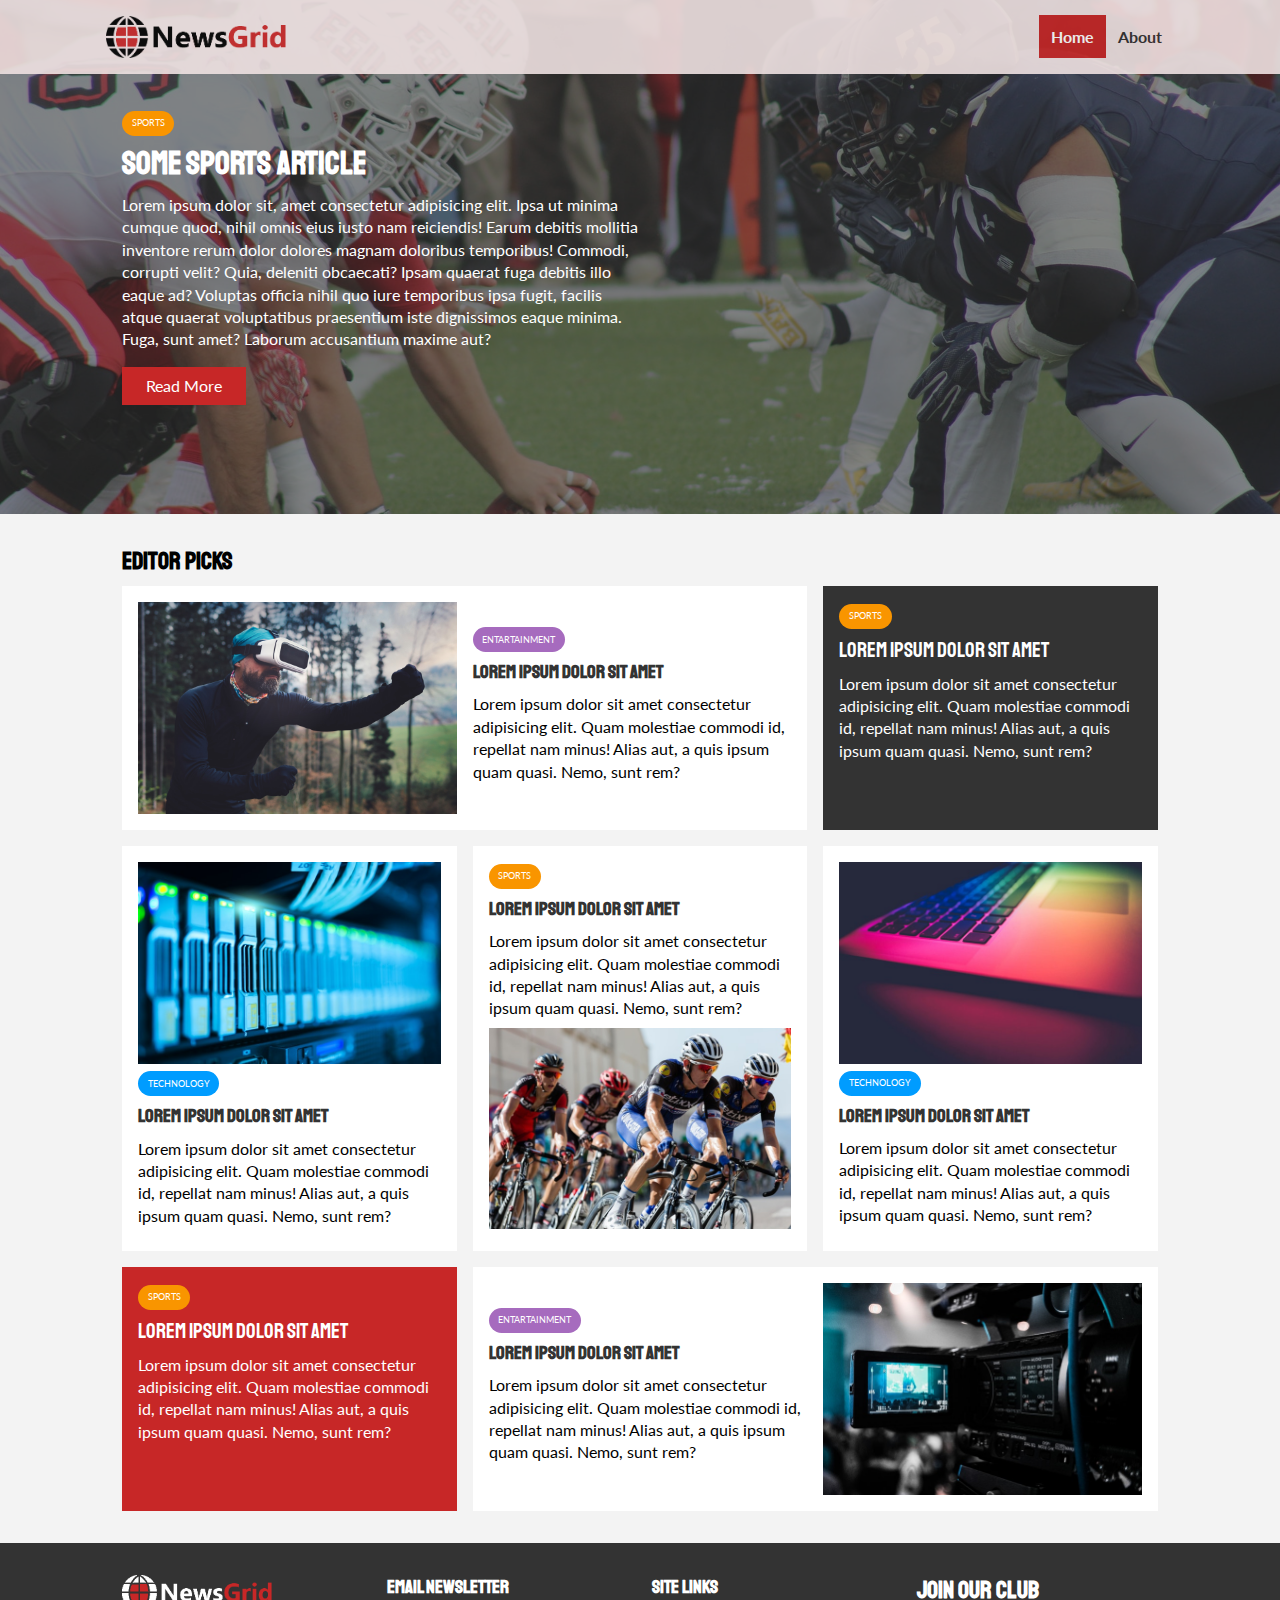
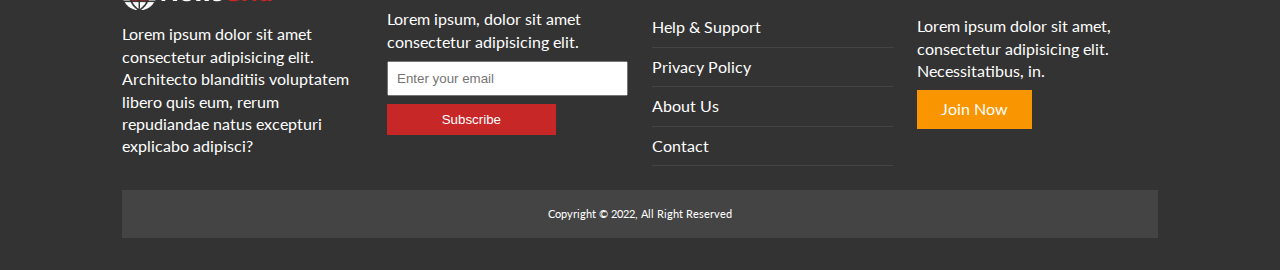
<file: index.html>
<!DOCTYPE html>
<html lang="en">
  <head>
    <meta charset="UTF-8" />
    <meta http-equiv="X-UA-Compatible" content="IE=edge" />
    <meta name="viewport" content="width=device-width, initial-scale=1.0" />
    <link rel="preconnect" href="https://fonts.googleapis.com" />
    <link rel="preconnect" href="https://fonts.gstatic.com" crossorigin />
    <link
      href="https://fonts.googleapis.com/css2?family=Lato&family=Staatliches&display=swap"
      rel="stylesheet"
    />
    <link
      rel="stylesheet"
      href="https://cdnjs.cloudflare.com/ajax/libs/font-awesome/6.1.1/css/all.min.css"
      integrity="sha512-KfkfwYDsLkIlwQp6LFnl8zNdLGxu9YAA1QvwINks4PhcElQSvqcyVLLD9aMhXd13uQjoXtEKNosOWaZqXgel0g=="
      crossorigin="anonymous"
      referrerpolicy="no-referrer"
    />
    <link rel="stylesheet" href="/css/style.css" />
    <link
      rel="stylesheet"
      media="screen and (max-width:768px)"
      href="/css/mobile.css"
    />
    <link rel="shortcut icon" type="image/x-icon" href="/favicon.ico" />
    <title>NewsGrid | Latest News</title>
  </head>
  <div>
    <navbar id="main-nav">
      <div class="container">
          <img src="/img/logo.png" alt="NewsGrid" class="logo" />
          <div class="social">
            <a href="https://facebook.com"
              ><i class="fab fa-facebook fa-2x fb"></i
            ></a>
            <a href="https://twitter.com"><i class="fab fa-twitter fa-2x tw"></i></a>
            <a href="https://instagram.com"
              ><i class="fab fa-instagram fa-2x ig"></i
            ></a>
            <a href="https://youtube.com"><i class="fab fa-youtube fa-2x yt"></i></a>
          </div>
        <ul>
          <li><a class="current" href="index.html">Home</a></li>
          <li><a href="about.html">About</a></li>
        </ul>
      </div>
    </navbar>

    <!-- SHOWCASE -->
    <header id="showcase">
      <div class="container">
        <div class="showcase-container">
          <div class="showcase-content">
            <div class="category category-sports">Sports</div>
            <h1>Some Sports Article</h1>
            <p>Lorem ipsum dolor sit, amet consectetur adipisicing elit. Ipsa ut minima cumque quod, nihil omnis eius iusto nam reiciendis! Earum debitis mollitia inventore rerum dolor dolores magnam doloribus temporibus! Commodi, corrupti velit? Quia, deleniti obcaecati? Ipsam quaerat fuga debitis illo eaque ad? Voluptas officia nihil quo iure temporibus ipsa fugit, facilis atque quaerat voluptatibus praesentium iste dignissimos eaque minima. Fuga, sunt amet? Laborum accusantium maxime aut?</p>
            <a href="article.html" class="btn btn-primary">Read More</a>
          </div>
        </div>
      </div>
    </header>

    <!-- HOME ARTICLES -->

    <section id="home-articles" class="py-2">
      <div class="container">
        <h2>Editor Picks</h2>
        <div class="articles-container">
          <article class="card">
            <img src="/img/articles/ent1.jpg" alt="">
            <div>
              <div class="category category-ent">Entartainment</div>
              <h3>
                <a href="article.html">Lorem ipsum dolor sit amet</a>
              </h3>
              <p>Lorem ipsum dolor sit amet consectetur adipisicing elit. Quam molestiae commodi id, repellat nam minus! Alias aut, a quis ipsum quam quasi. Nemo, sunt rem?</p>
            </div>
          </article>
          <article class="card bg-dark">
              <div class="category category-sports">Sports </div>
              <h3>
                <a href="article.html">Lorem ipsum dolor sit amet</a>
              </h3>
              <p>Lorem ipsum dolor sit amet consectetur adipisicing elit. Quam molestiae commodi id, repellat nam minus! Alias aut, a quis ipsum quam quasi. Nemo, sunt rem?</p>
          </article>
          <article class="card">
              <img src="/img/articles/tech1.jpg" alt="">
              <div class="category category-tech">Technology</div>
              <h3>
                <a href="article.html">Lorem ipsum dolor sit amet</a>
              </h3>
              <p>Lorem ipsum dolor sit amet consectetur adipisicing elit. Quam molestiae commodi id, repellat nam minus! Alias aut, a quis ipsum quam quasi. Nemo, sunt rem?</p>
          </article>
          <article class="card">
            <div class="category category-sports">Sports</div>
            <h3>
              <a href="article.html">Lorem ipsum dolor sit amet</a>
            </h3>
            <p>Lorem ipsum dolor sit amet consectetur adipisicing elit. Quam molestiae commodi id, repellat nam minus! Alias aut, a quis ipsum quam quasi. Nemo, sunt rem?</p>
            <img src="/img/articles/sports1.jpg" alt="">
          </article>
          <article class="card">
            <img src="/img/articles/tech2.jpg" alt="">
            <div class="category category-tech">Technology</div>
            <h3>
              <a href="article.html">Lorem ipsum dolor sit amet</a>
            </h3>
            <p>Lorem ipsum dolor sit amet consectetur adipisicing elit. Quam molestiae commodi id, repellat nam minus! Alias aut, a quis ipsum quam quasi. Nemo, sunt rem?</p>
          </article>
          <article class="card bg-primary">
            <div class="category category-sports">Sports</div>
            <h3>
              <a href="article.html">Lorem ipsum dolor sit amet</a>
            </h3>
            <p>Lorem ipsum dolor sit amet consectetur adipisicing elit. Quam molestiae commodi id, repellat nam minus! Alias aut, a quis ipsum quam quasi. Nemo, sunt rem?</p>
          </article>
          <article class="card">
            <div>
              <div class="category category-ent">Entartainment</div>
              <h3>
                <a href="article.html">Lorem ipsum dolor sit amet</a>
              </h3>
              <p>Lorem ipsum dolor sit amet consectetur adipisicing elit. Quam molestiae commodi id, repellat nam minus! Alias aut, a quis ipsum quam quasi. Nemo, sunt rem?</p>
            </div>
            <img src="/img/articles/ent2.jpg" alt="">
          </article>
        </div>
      </div>
    </section>
<!-- FOOTER -->
    <footer id="main-footer" class="py-2">
      <div class="container footer-container">
         <div>
          <img src="/img/logo_light.png" alt="NewsGrid">
          <p>Lorem ipsum dolor sit amet consectetur adipisicing elit. Architecto blanditiis voluptatem libero quis eum, rerum repudiandae natus excepturi explicabo adipisci?</p>
         </div>
         <div>
          <h3>Email Newsletter</h3>
          <p>Lorem ipsum, dolor sit amet consectetur adipisicing elit.</p>
          <form name="contact" method="POST" data-netlify="true">
            <input type="email" name="email" placeholder="Enter your email">
            <input type="submit" value="Subscribe" class="btn btn-primary">
          </form>
         </div>
         <div>
          <h3>Site Links</h3>
          <ul class="list">
            <li><a href="#">Help & Support</a></li>
            <li><a href="#">Privacy Policy</a></li>
            <li><a href="#">About Us</a></li>
            <li><a href="#">Contact</a></li>
          </ul>
         </div>
         <div>
          <h2>Join Our Club</h2>
          <p>Lorem ipsum dolor sit amet, consectetur adipisicing elit. Necessitatibus, in.</p>
          <a href="#" class="btn btn-secondary">Join Now</a>
         </div>
         <div>
          <p>
            Copyright &copy; 2022, All Right Reserved
          </p>
         </div>
      </div>
    </footer>
  </body>
</html>
</file>
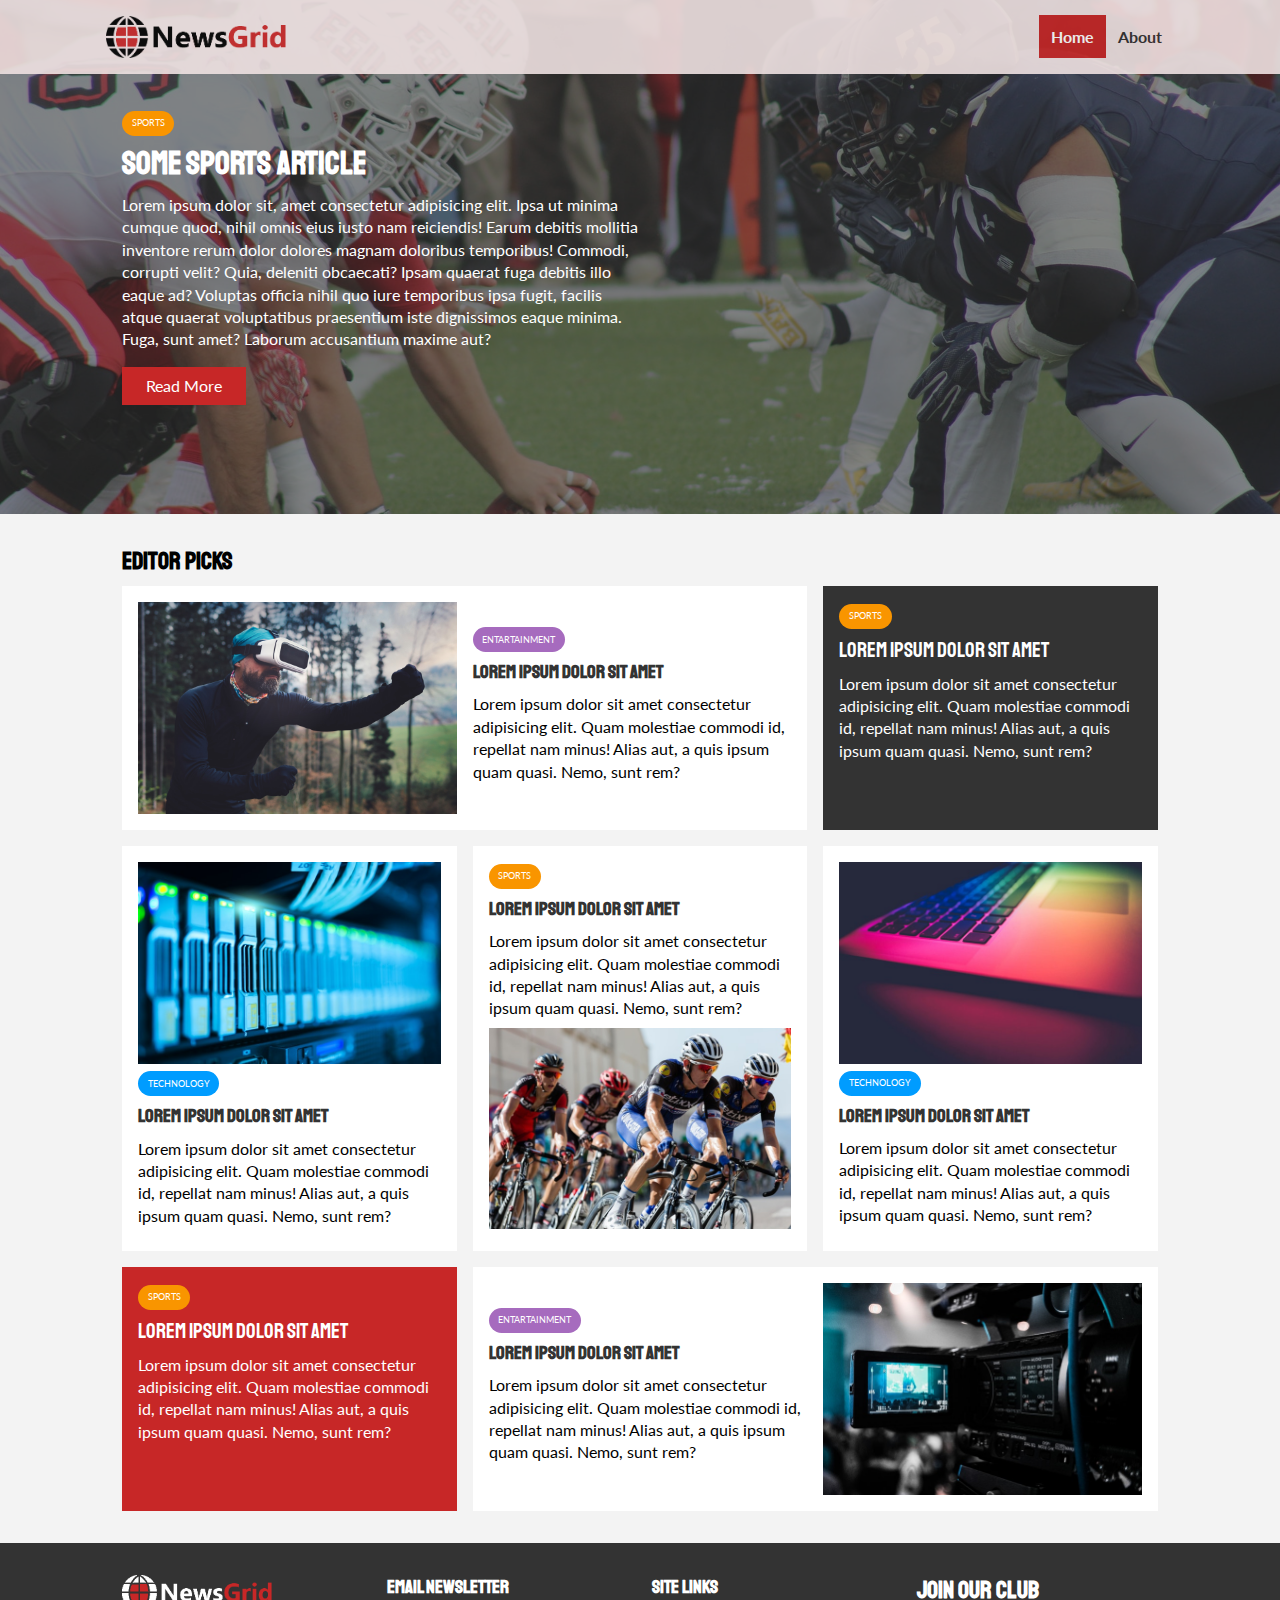
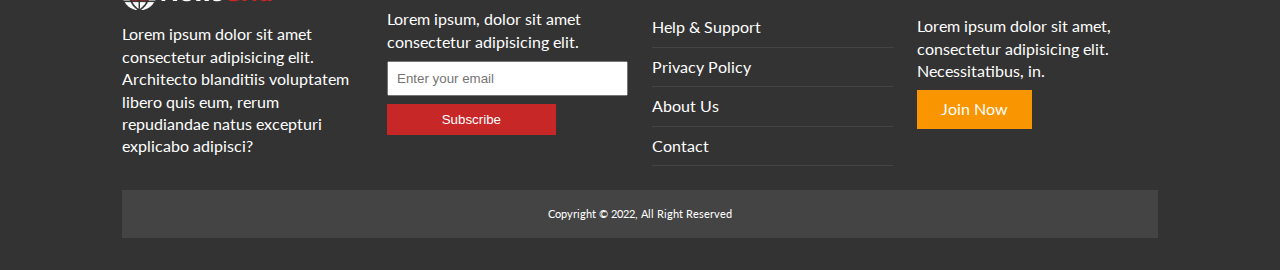
<file: html/index.html>
<!DOCTYPE html>
<html lang="en">
  <head>
    <meta charset="UTF-8" />
    <meta http-equiv="X-UA-Compatible" content="IE=edge" />
    <meta name="viewport" content="width=device-width, initial-scale=1.0" />
    <link rel="preconnect" href="https://fonts.googleapis.com" />
    <link rel="preconnect" href="https://fonts.gstatic.com" crossorigin />
    <link
      href="https://fonts.googleapis.com/css2?family=Lato&family=Staatliches&display=swap"
      rel="stylesheet"
    />
    <link
      rel="stylesheet"
      href="https://cdnjs.cloudflare.com/ajax/libs/font-awesome/6.1.1/css/all.min.css"
      integrity="sha512-KfkfwYDsLkIlwQp6LFnl8zNdLGxu9YAA1QvwINks4PhcElQSvqcyVLLD9aMhXd13uQjoXtEKNosOWaZqXgel0g=="
      crossorigin="anonymous"
      referrerpolicy="no-referrer"
    />
    <link rel="stylesheet" href="/css/style.css" />
    <link
      rel="stylesheet"
      media="screen and (max-width:768px)"
      href="/css/mobile.css"
    />
    <link rel="shortcut icon" type="image/x-icon" href="/favicon.ico" />
    <title>NewsGrid | Latest News</title>
  </head>
  <div>
    <navbar id="main-nav">
      <div class="container">
          <img src="/img/logo.png" alt="NewsGrid" class="logo" />
          <div class="social">
            <a href="https://facebook.com"
              ><i class="fab fa-facebook fa-2x fb"></i
            ></a>
            <a href="https://twitter.com"><i class="fab fa-twitter fa-2x tw"></i></a>
            <a href="https://instagram.com"
              ><i class="fab fa-instagram fa-2x ig"></i
            ></a>
            <a href="https://youtube.com"><i class="fab fa-youtube fa-2x yt"></i></a>
          </div>
        <ul>
          <li><a class="current" href="index.html">Home</a></li>
          <li><a href="about.html">About</a></li>
        </ul>
      </div>
    </navbar>

    <!-- SHOWCASE -->
    <header id="showcase">
      <div class="container">
        <div class="showcase-container">
          <div class="showcase-content">
            <div class="category category-sports">Sports</div>
            <h1>Some Sports Article</h1>
            <p>Lorem ipsum dolor sit, amet consectetur adipisicing elit. Ipsa ut minima cumque quod, nihil omnis eius iusto nam reiciendis! Earum debitis mollitia inventore rerum dolor dolores magnam doloribus temporibus! Commodi, corrupti velit? Quia, deleniti obcaecati? Ipsam quaerat fuga debitis illo eaque ad? Voluptas officia nihil quo iure temporibus ipsa fugit, facilis atque quaerat voluptatibus praesentium iste dignissimos eaque minima. Fuga, sunt amet? Laborum accusantium maxime aut?</p>
            <a href="article.html" class="btn btn-primary">Read More</a>
          </div>
        </div>
      </div>
    </header>

    <!-- HOME ARTICLES -->

    <section id="home-articles" class="py-2">
      <div class="container">
        <h2>Editor Picks</h2>
        <div class="articles-container">
          <article class="card">
            <img src="/img/articles/ent1.jpg" alt="">
            <div>
              <div class="category category-ent">Entartainment</div>
              <h3>
                <a href="article.html">Lorem ipsum dolor sit amet</a>
              </h3>
              <p>Lorem ipsum dolor sit amet consectetur adipisicing elit. Quam molestiae commodi id, repellat nam minus! Alias aut, a quis ipsum quam quasi. Nemo, sunt rem?</p>
            </div>
          </article>
          <article class="card bg-dark">
              <div class="category category-sports">Sports </div>
              <h3>
                <a href="article.html">Lorem ipsum dolor sit amet</a>
              </h3>
              <p>Lorem ipsum dolor sit amet consectetur adipisicing elit. Quam molestiae commodi id, repellat nam minus! Alias aut, a quis ipsum quam quasi. Nemo, sunt rem?</p>
          </article>
          <article class="card">
              <img src="/img/articles/tech1.jpg" alt="">
              <div class="category category-tech">Technology</div>
              <h3>
                <a href="article.html">Lorem ipsum dolor sit amet</a>
              </h3>
              <p>Lorem ipsum dolor sit amet consectetur adipisicing elit. Quam molestiae commodi id, repellat nam minus! Alias aut, a quis ipsum quam quasi. Nemo, sunt rem?</p>
          </article>
          <article class="card">
            <div class="category category-sports">Sports</div>
            <h3>
              <a href="article.html">Lorem ipsum dolor sit amet</a>
            </h3>
            <p>Lorem ipsum dolor sit amet consectetur adipisicing elit. Quam molestiae commodi id, repellat nam minus! Alias aut, a quis ipsum quam quasi. Nemo, sunt rem?</p>
            <img src="/img/articles/sports1.jpg" alt="">
          </article>
          <article class="card">
            <img src="/img/articles/tech2.jpg" alt="">
            <div class="category category-tech">Technology</div>
            <h3>
              <a href="article.html">Lorem ipsum dolor sit amet</a>
            </h3>
            <p>Lorem ipsum dolor sit amet consectetur adipisicing elit. Quam molestiae commodi id, repellat nam minus! Alias aut, a quis ipsum quam quasi. Nemo, sunt rem?</p>
          </article>
          <article class="card bg-primary">
            <div class="category category-sports">Sports</div>
            <h3>
              <a href="article.html">Lorem ipsum dolor sit amet</a>
            </h3>
            <p>Lorem ipsum dolor sit amet consectetur adipisicing elit. Quam molestiae commodi id, repellat nam minus! Alias aut, a quis ipsum quam quasi. Nemo, sunt rem?</p>
          </article>
          <article class="card">
            <div>
              <div class="category category-ent">Entartainment</div>
              <h3>
                <a href="article.html">Lorem ipsum dolor sit amet</a>
              </h3>
              <p>Lorem ipsum dolor sit amet consectetur adipisicing elit. Quam molestiae commodi id, repellat nam minus! Alias aut, a quis ipsum quam quasi. Nemo, sunt rem?</p>
            </div>
            <img src="/img/articles/ent2.jpg" alt="">
          </article>
        </div>
      </div>
    </section>
<!-- FOOTER -->
    <footer id="main-footer" class="py-2">
      <div class="container footer-container">
         <div>
          <img src="/img/logo_light.png" alt="NewsGrid">
          <p>Lorem ipsum dolor sit amet consectetur adipisicing elit. Architecto blanditiis voluptatem libero quis eum, rerum repudiandae natus excepturi explicabo adipisci?</p>
         </div>
         <div>
          <h3>Email Newsletter</h3>
          <p>Lorem ipsum, dolor sit amet consectetur adipisicing elit.</p>
          <form>
            <input type="email" placeholder="Enter your email">
            <input type="submit" value="Subscribe" class="btn btn-primary">
          </form>
         </div>
         <div>
          <h3>Site Links</h3>
          <ul class="list">
            <li><a href="#">Help & Support</a></li>
            <li><a href="#">Privacy Policy</a></li>
            <li><a href="#">About Us</a></li>
            <li><a href="#">Contact</a></li>
          </ul>
         </div>
         <div>
          <h2>Join Our Club</h2>
          <p>Lorem ipsum dolor sit amet, consectetur adipisicing elit. Necessitatibus, in.</p>
          <a href="#" class="btn btn-secondary">Join Now</a>
         </div>
         <div>
          <p>
            Copyright &copy; 2022, All Right Reserved
          </p>
         </div>
      </div>
    </footer>
  </body>
</html>
</file>
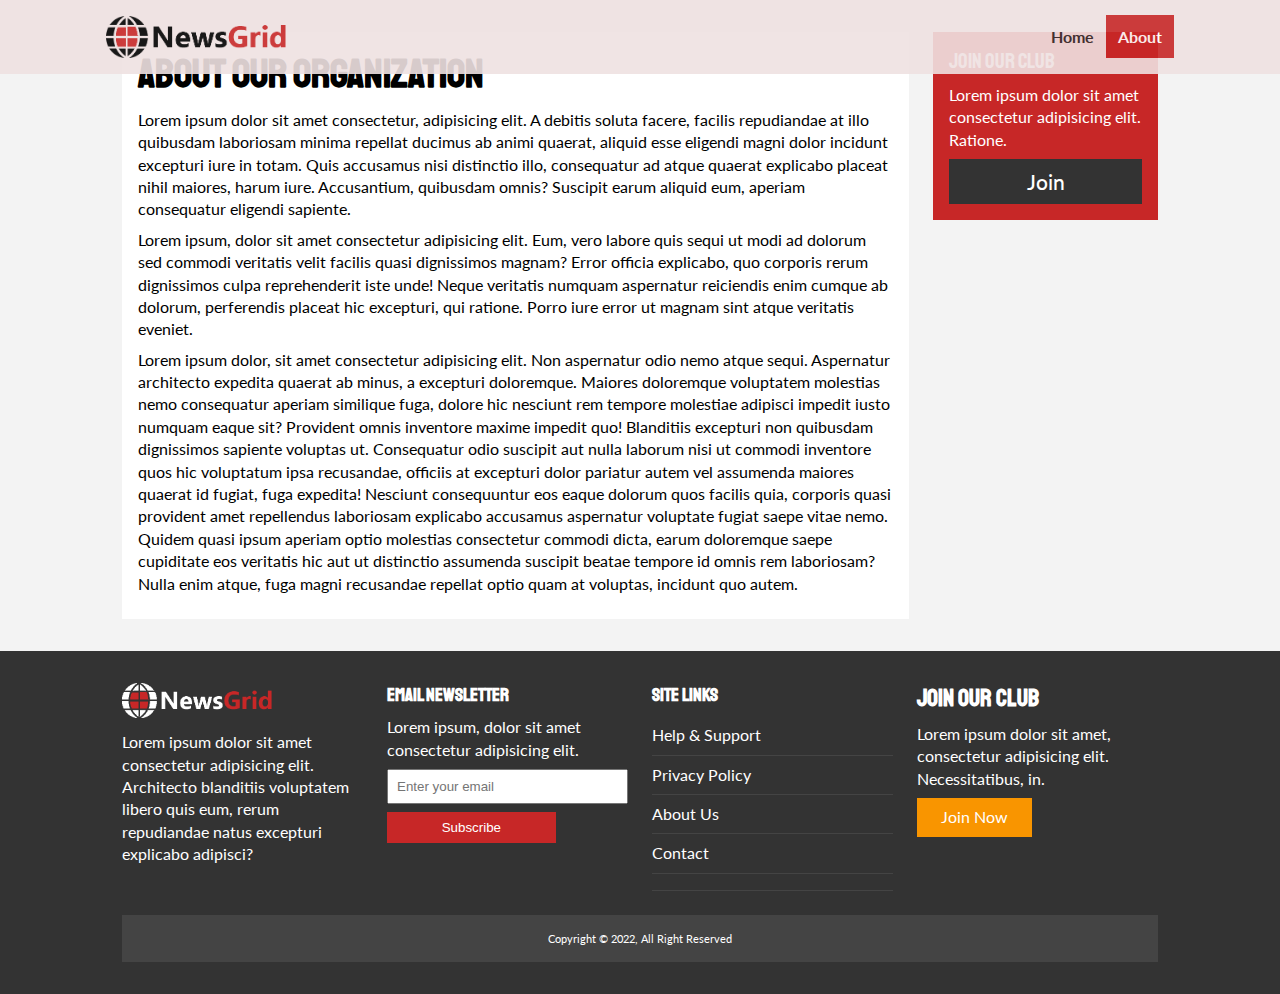
<file: about.html>
<!DOCTYPE html>
<html lang="en">
  <head>
    <meta charset="UTF-8" />
    <meta http-equiv="X-UA-Compatible" content="IE=edge" />
    <meta name="viewport" content="width=device-width, initial-scale=1.0" />
    <link rel="preconnect" href="https://fonts.googleapis.com" />
    <link rel="preconnect" href="https://fonts.gstatic.com" crossorigin />
    <link
      href="https://fonts.googleapis.com/css2?family=Lato&family=Staatliches&display=swap"
      rel="stylesheet"
    />
    <link
      rel="stylesheet"
      href="https://cdnjs.cloudflare.com/ajax/libs/font-awesome/6.1.1/css/all.min.css"
      integrity="sha512-KfkfwYDsLkIlwQp6LFnl8zNdLGxu9YAA1QvwINks4PhcElQSvqcyVLLD9aMhXd13uQjoXtEKNosOWaZqXgel0g=="
      crossorigin="anonymous"
      referrerpolicy="no-referrer"
    />
    <link rel="stylesheet" href="/css/style.css" />
    <link
      rel="stylesheet"
      media="screen and (max-width:768px)"
      href="/css/mobile.css"
    />
    <link rel="shortcut icon" type="image/x-icon" href="/favicon.ico" />
    <title>NewsGrid | Latest News</title>
  </head>
  <div>
    <navbar id="main-nav">
      <div class="container">
          <img src="/img/logo.png" alt="NewsGrid" class="logo" />
          <div class="social">
            <a href="https://facebook.com"
              ><i class="fab fa-facebook fa-2x fb"></i
            ></a>
            <a href="https://twitter.com"><i class="fab fa-twitter fa-2x tw"></i></a>
            <a href="https://instagram.com"
              ><i class="fab fa-instagram fa-2x ig"></i
            ></a>
            <a href="https://youtube.com"><i class="fab fa-youtube fa-2x yt"></i></a>
          </div>
        <ul>
          <li><a  href="index.html">Home</a></li>
          <li><a class="current" href="about.html">About</a></li>
        </ul>
      </div>
    </navbar>

    <!-- ABOUT  -->
    <section id="about">
      <div class="container">
        <div class="page-container">
          <article class="card">
            <h1 class="l-heading">About Our Organization</h1>
            <p>Lorem ipsum dolor sit amet consectetur, adipisicing elit. A debitis soluta facere, facilis repudiandae at illo quibusdam laboriosam minima repellat ducimus ab animi quaerat, aliquid esse eligendi magni dolor incidunt excepturi iure in totam. Quis accusamus nisi distinctio illo, consequatur ad atque quaerat explicabo placeat nihil maiores, harum iure. Accusantium, quibusdam omnis? Suscipit earum aliquid eum, aperiam consequatur eligendi sapiente.</p>
            
            <p>Lorem ipsum, dolor sit amet consectetur adipisicing elit. Eum, vero labore quis sequi ut modi ad dolorum sed commodi veritatis velit facilis quasi dignissimos magnam? Error officia explicabo, quo corporis rerum dignissimos culpa reprehenderit iste unde! Neque veritatis numquam aspernatur reiciendis enim cumque ab dolorum, perferendis placeat hic excepturi, qui ratione. Porro iure error ut magnam sint atque veritatis eveniet.</p>

            <p>Lorem ipsum dolor, sit amet consectetur adipisicing elit. Non aspernatur odio nemo atque sequi. Aspernatur architecto expedita quaerat ab minus, a excepturi doloremque. Maiores doloremque voluptatem molestias nemo consequatur aperiam similique fuga, dolore hic nesciunt rem tempore molestiae adipisci impedit iusto numquam eaque sit? Provident omnis inventore maxime impedit quo! Blanditiis excepturi non quibusdam dignissimos sapiente voluptas ut. Consequatur odio suscipit aut nulla laborum nisi ut commodi inventore quos hic voluptatum ipsa recusandae, officiis at excepturi dolor pariatur autem vel assumenda maiores quaerat id fugiat, fuga expedita! Nesciunt consequuntur eos eaque dolorum quos facilis quia, corporis quasi provident amet repellendus laboriosam explicabo accusamus aspernatur voluptate fugiat saepe vitae nemo. Quidem quasi ipsum aperiam optio molestias consectetur commodi dicta, earum doloremque saepe cupiditate eos veritatis hic aut ut distinctio assumenda suscipit beatae tempore id omnis rem laboriosam? Nulla enim atque, fuga magni recusandae repellat optio quam at voluptas, incidunt quo autem.</p>
          </article>
          <aside class="card bg-primary">
            <h2>Join Our Club</h2>
            <p>Lorem ipsum dolor sit amet consectetur adipisicing elit. Ratione.</p>
            <a href="#" class="btn btn-dark btn-block">Join</a>
          </aside>
        </div>
      </div>
    </section>
    
<!-- FOOTER -->
    <footer id="main-footer" class="py-2">
      <div class="container footer-container">
         <div>
          <img src="/img/logo_light.png" alt="NewsGrid">
          <p>Lorem ipsum dolor sit amet consectetur adipisicing elit. Architecto blanditiis voluptatem libero quis eum, rerum repudiandae natus excepturi explicabo adipisci?</p>
         </div>
         <div>
          <h3>Email Newsletter</h3>
          <p>Lorem ipsum, dolor sit amet consectetur adipisicing elit.</p>
          <form name="contact" method="POST" data-netlify="true">
            <input type="email" name="email" placeholder="Enter your email">
            <input type="submit" value="Subscribe" class="btn btn-primary">
          </form>
         </div>
         <div>
          <h3>Site Links</h3>
          <ul class="list">
            <li><a href="#">Help & Support</a></li>
            <li><a href="#">Privacy Policy</a></li>
            <li><a href="#">About Us</a></li>
            <li><a href="#">Contact</a><li>
          </ul>
         </div>
         <div>
          <h2>Join Our Club</h2>
          <p>Lorem ipsum dolor sit amet, consectetur adipisicing elit. Necessitatibus, in.</p>
          <a href="#" class="btn btn-secondary">Join Now</a>
         </div>
         <div>
          <p>
            Copyright &copy; 2022, All Right Reserved
          </p>
         </div>
      </div>
    </footer>
  </body>
</html>
</file>
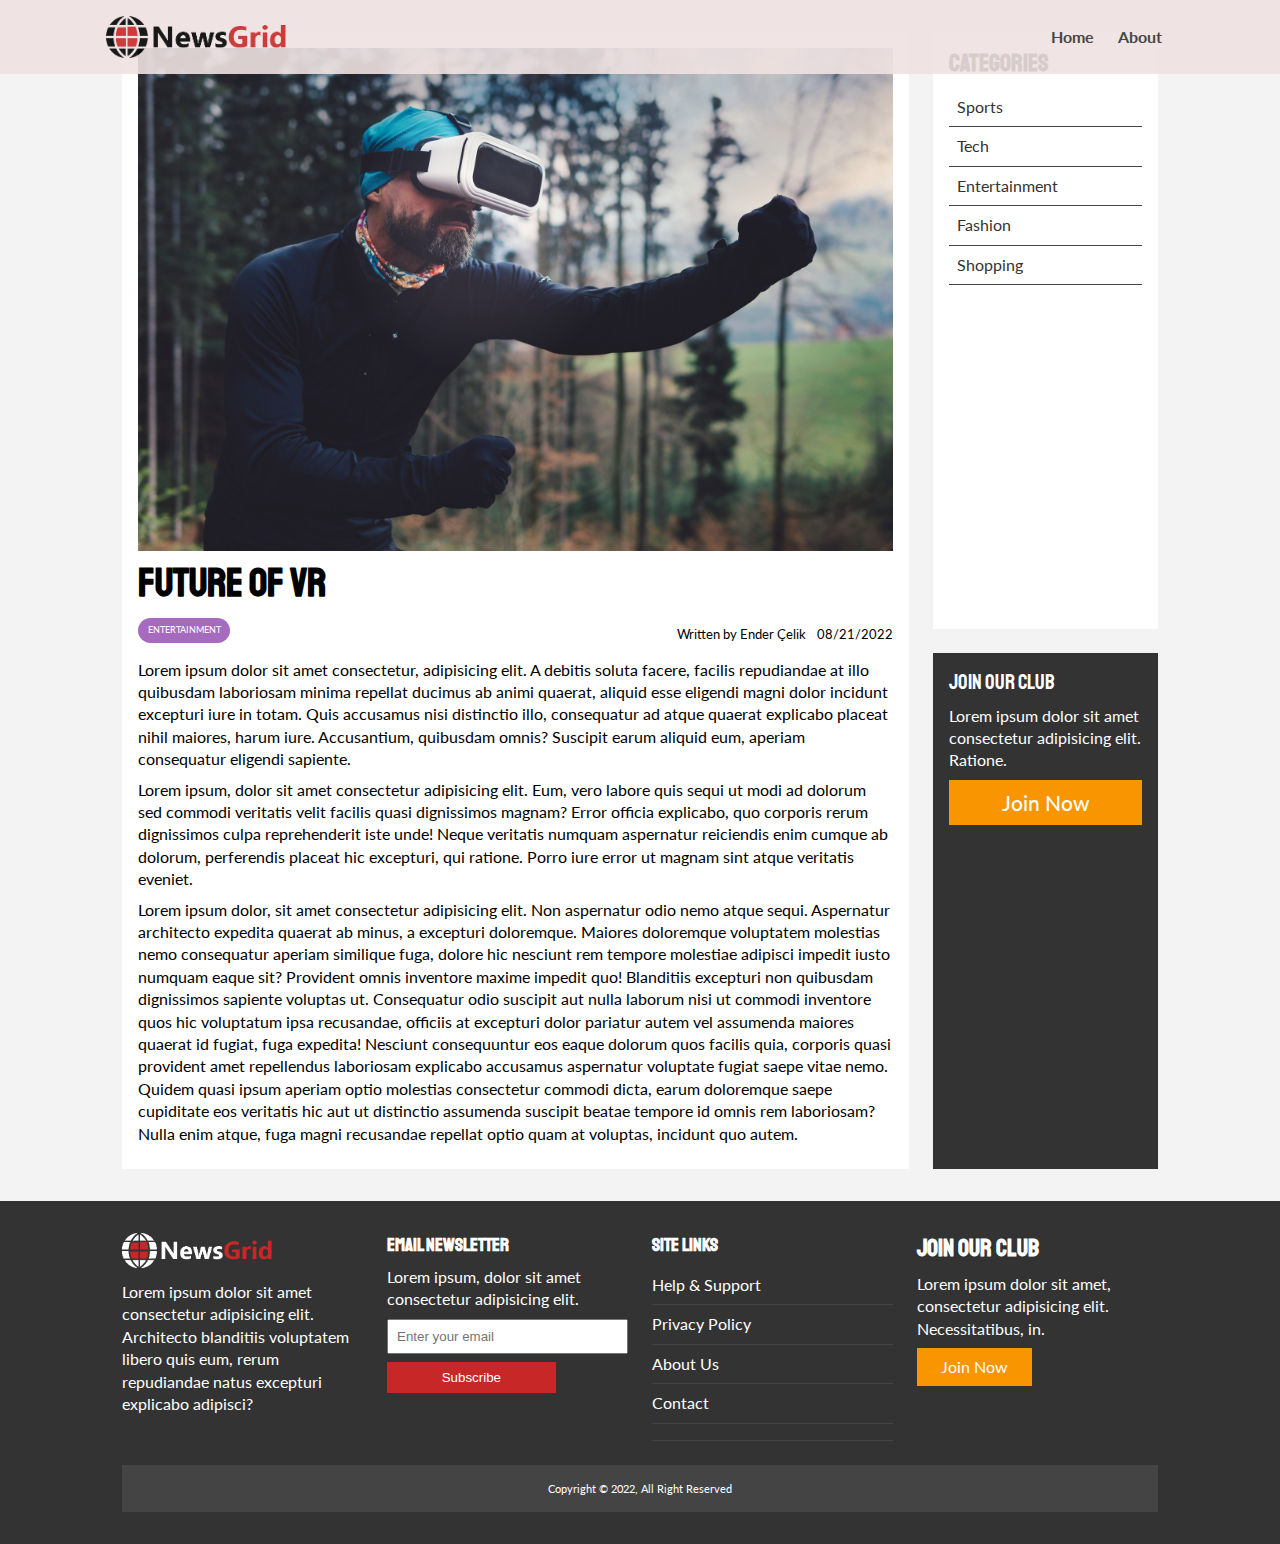
<file: article.html>
<!DOCTYPE html>
<html lang="en">
  <head>
    <meta charset="UTF-8" />
    <meta http-equiv="X-UA-Compatible" content="IE=edge" />
    <meta name="viewport" content="width=device-width, initial-scale=1.0" />
    <link rel="preconnect" href="https://fonts.googleapis.com" />
    <link rel="preconnect" href="https://fonts.gstatic.com" crossorigin />
    <link
      href="https://fonts.googleapis.com/css2?family=Lato&family=Staatliches&display=swap"
      rel="stylesheet"
    />
    <link
      rel="stylesheet"
      href="https://cdnjs.cloudflare.com/ajax/libs/font-awesome/6.1.1/css/all.min.css"
      integrity="sha512-KfkfwYDsLkIlwQp6LFnl8zNdLGxu9YAA1QvwINks4PhcElQSvqcyVLLD9aMhXd13uQjoXtEKNosOWaZqXgel0g=="
      crossorigin="anonymous"
      referrerpolicy="no-referrer"
    />
    <link rel="stylesheet" href="/css/style.css" />
    <link
      rel="stylesheet"
      media="screen and (max-width:768px)"
      href="/css/mobile.css"
    />
    <link rel="shortcut icon" type="image/x-icon" href="/favicon.ico" />
    <title>NewsGrid | Latest News</title>
  </head>
  <div>
    <navbar id="main-nav">
      <div class="container">
          <img src="/img/logo.png" alt="NewsGrid" class="logo" />
          <div class="social">
            <a href="https://facebook.com"
              ><i class="fab fa-facebook fa-2x fb"></i
            ></a>
            <a href="https://twitter.com"><i class="fab fa-twitter fa-2x tw"></i></a>
            <a href="https://instagram.com"
              ><i class="fab fa-instagram fa-2x ig"></i
            ></a>
            <a href="https://youtube.com"><i class="fab fa-youtube fa-2x yt"></i></a>
          </div>
        <ul>
          <li><a  href="index.html">Home</a></li>
          <li><a  href="about.html">About</a></li>
        </ul>
      </div>
    </navbar>

    <!-- ABOUT  -->
    <section id="article">
      <div class="container">
        <div class="page-container">
          <article class="card">
            <img src="/img/articles/ent1.jpg" alt="NewsGrid">
            <h1 class="l-heading">Future of VR</h1>
            <div class="meta">
              <div class="category category-ent">Entertainment</div>
              <small>
                <i class="fas fa-pencil"></i>Written by Ender Çelik 
                <i class="fas fa-calendar"></i> 08/21/2022
              </small>
            </div>
            <p>Lorem ipsum dolor sit amet consectetur, adipisicing elit. A debitis soluta facere, facilis repudiandae at illo quibusdam laboriosam minima repellat ducimus ab animi quaerat, aliquid esse eligendi magni dolor incidunt excepturi iure in totam. Quis accusamus nisi distinctio illo, consequatur ad atque quaerat explicabo placeat nihil maiores, harum iure. Accusantium, quibusdam omnis? Suscipit earum aliquid eum, aperiam consequatur eligendi sapiente.</p>
            
            <p>Lorem ipsum, dolor sit amet consectetur adipisicing elit. Eum, vero labore quis sequi ut modi ad dolorum sed commodi veritatis velit facilis quasi dignissimos magnam? Error officia explicabo, quo corporis rerum dignissimos culpa reprehenderit iste unde! Neque veritatis numquam aspernatur reiciendis enim cumque ab dolorum, perferendis placeat hic excepturi, qui ratione. Porro iure error ut magnam sint atque veritatis eveniet.</p>

            <p>Lorem ipsum dolor, sit amet consectetur adipisicing elit. Non aspernatur odio nemo atque sequi. Aspernatur architecto expedita quaerat ab minus, a excepturi doloremque. Maiores doloremque voluptatem molestias nemo consequatur aperiam similique fuga, dolore hic nesciunt rem tempore molestiae adipisci impedit iusto numquam eaque sit? Provident omnis inventore maxime impedit quo! Blanditiis excepturi non quibusdam dignissimos sapiente voluptas ut. Consequatur odio suscipit aut nulla laborum nisi ut commodi inventore quos hic voluptatum ipsa recusandae, officiis at excepturi dolor pariatur autem vel assumenda maiores quaerat id fugiat, fuga expedita! Nesciunt consequuntur eos eaque dolorum quos facilis quia, corporis quasi provident amet repellendus laboriosam explicabo accusamus aspernatur voluptate fugiat saepe vitae nemo. Quidem quasi ipsum aperiam optio molestias consectetur commodi dicta, earum doloremque saepe cupiditate eos veritatis hic aut ut distinctio assumenda suscipit beatae tempore id omnis rem laboriosam? Nulla enim atque, fuga magni recusandae repellat optio quam at voluptas, incidunt quo autem.</p>
          </article>
          <aside id="categories" class="card">
            <h2>Categories</h2>
            <ul class="list">
              <li><a href="#"><i class="fas fa-football-ball"></i>Sports</a></li>
              <li><a href="#"><i class="fas fa-laptop-code"></i>Tech</a></li>
              <li><a href="#"><i class="fas fa-martini-glass-citrus"></i>Entertainment</a></li>
              <li><a href="#"><i class="fas fa-t-shirt"></i>Fashion</a></li>
              <li><a href="#"><i class="fas fa-shopping-bag"></i>Shopping</a></li>
            </ul>
          </aside>
          <aside class="card bg-dark">
            <h2>Join Our Club</h2>
            <p>Lorem ipsum dolor sit amet consectetur adipisicing elit. Ratione.</p>
            <a href="#" class="btn btn-secondary btn-block">Join Now</a>
          </aside>
        </div>
      </div>
    </section>
    
<!-- FOOTER -->
    <footer id="main-footer" class="py-2">
      <div class="container footer-container">
         <div>
          <img src="/img/logo_light.png" alt="NewsGrid">
          <p>Lorem ipsum dolor sit amet consectetur adipisicing elit. Architecto blanditiis voluptatem libero quis eum, rerum repudiandae natus excepturi explicabo adipisci?</p>
         </div>
         <div>
          <h3>Email Newsletter</h3>
          <p>Lorem ipsum, dolor sit amet consectetur adipisicing elit.</p>
          <form name="contact" method="POST" data-netlify="true">
            <input type="email"  name="email" placeholder="Enter your email">
            <input type="submit" value="Subscribe" class="btn btn-primary">
          </form>
         </div>
         <div>
          <h3>Site Links</h3>
          <ul class="list">
            <li><a href="#">Help & Support</a></li>
            <li><a href="#">Privacy Policy</a></li>
            <li><a href="#">About Us</a></li>
            <li><a href="#">Contact</a><li>
          </ul>
         </div>
         <div>
          <h2>Join Our Club</h2>
          <p>Lorem ipsum dolor sit amet, consectetur adipisicing elit. Necessitatibus, in.</p>
          <a href="#" class="btn btn-secondary">Join Now</a>
         </div>
         <div>
          <p>
            Copyright &copy; 2022, All Right Reserved
          </p>
         </div>
      </div>
    </footer>
  </body>
</html>
</file>
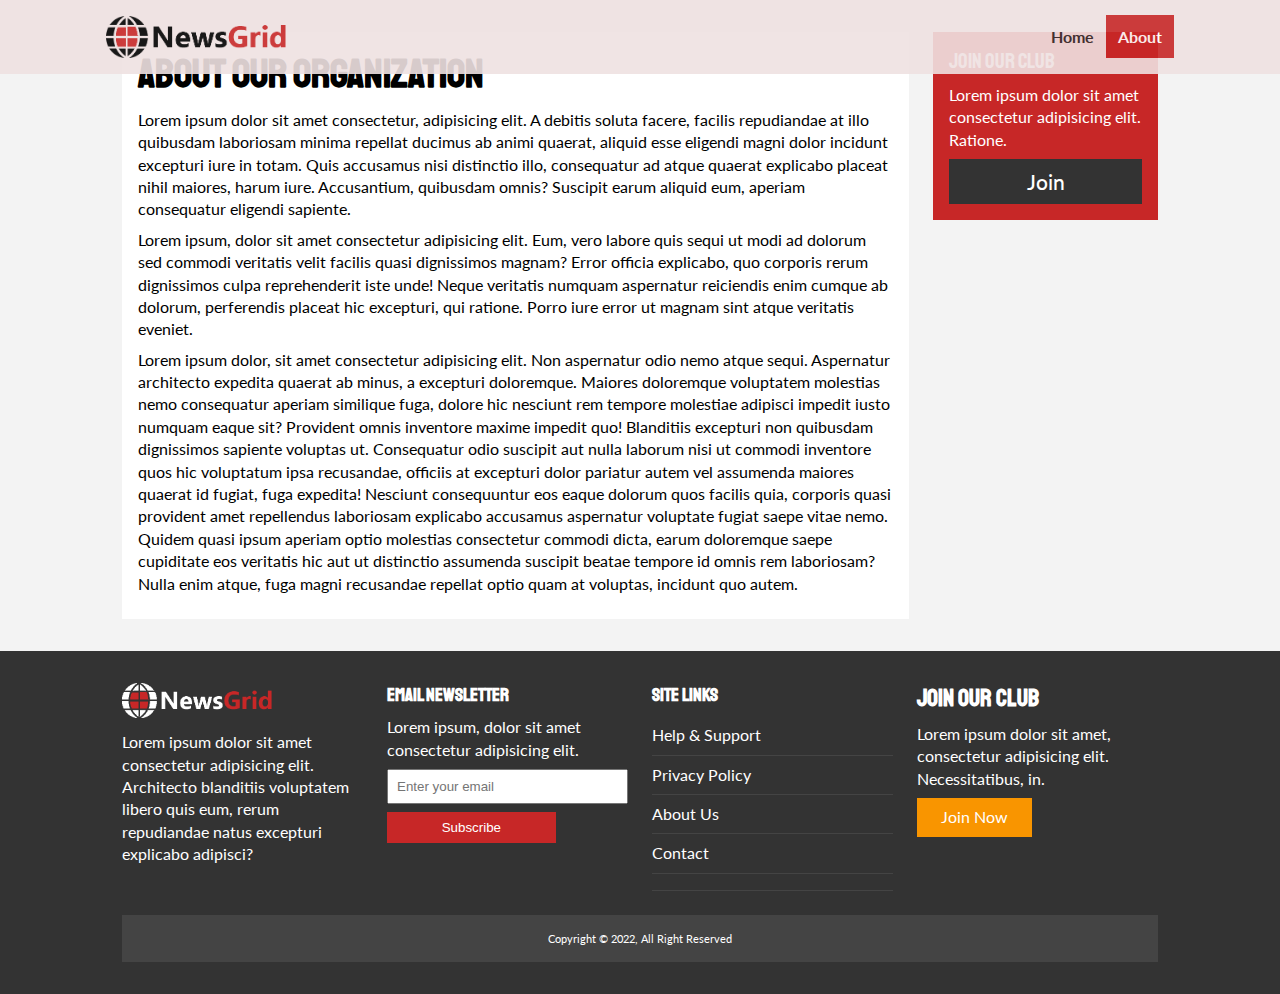
<file: html/about.html>
<!DOCTYPE html>
<html lang="en">
  <head>
    <meta charset="UTF-8" />
    <meta http-equiv="X-UA-Compatible" content="IE=edge" />
    <meta name="viewport" content="width=device-width, initial-scale=1.0" />
    <link rel="preconnect" href="https://fonts.googleapis.com" />
    <link rel="preconnect" href="https://fonts.gstatic.com" crossorigin />
    <link
      href="https://fonts.googleapis.com/css2?family=Lato&family=Staatliches&display=swap"
      rel="stylesheet"
    />
    <link
      rel="stylesheet"
      href="https://cdnjs.cloudflare.com/ajax/libs/font-awesome/6.1.1/css/all.min.css"
      integrity="sha512-KfkfwYDsLkIlwQp6LFnl8zNdLGxu9YAA1QvwINks4PhcElQSvqcyVLLD9aMhXd13uQjoXtEKNosOWaZqXgel0g=="
      crossorigin="anonymous"
      referrerpolicy="no-referrer"
    />
    <link rel="stylesheet" href="/css/style.css" />
    <link
      rel="stylesheet"
      media="screen and (max-width:768px)"
      href="/css/mobile.css"
    />
    <link rel="shortcut icon" type="image/x-icon" href="/favicon.ico" />
    <title>NewsGrid | Latest News</title>
  </head>
  <div>
    <navbar id="main-nav">
      <div class="container">
          <img src="/img/logo.png" alt="NewsGrid" class="logo" />
          <div class="social">
            <a href="https://facebook.com"
              ><i class="fab fa-facebook fa-2x fb"></i
            ></a>
            <a href="https://twitter.com"><i class="fab fa-twitter fa-2x tw"></i></a>
            <a href="https://instagram.com"
              ><i class="fab fa-instagram fa-2x ig"></i
            ></a>
            <a href="https://youtube.com"><i class="fab fa-youtube fa-2x yt"></i></a>
          </div>
        <ul>
          <li><a  href="index.html">Home</a></li>
          <li><a class="current" href="about.html">About</a></li>
        </ul>
      </div>
    </navbar>

    <!-- ABOUT  -->
    <section id="about">
      <div class="container">
        <div class="page-container">
          <article class="card">
            <h1 class="l-heading">About Our Organization</h1>
            <p>Lorem ipsum dolor sit amet consectetur, adipisicing elit. A debitis soluta facere, facilis repudiandae at illo quibusdam laboriosam minima repellat ducimus ab animi quaerat, aliquid esse eligendi magni dolor incidunt excepturi iure in totam. Quis accusamus nisi distinctio illo, consequatur ad atque quaerat explicabo placeat nihil maiores, harum iure. Accusantium, quibusdam omnis? Suscipit earum aliquid eum, aperiam consequatur eligendi sapiente.</p>
            
            <p>Lorem ipsum, dolor sit amet consectetur adipisicing elit. Eum, vero labore quis sequi ut modi ad dolorum sed commodi veritatis velit facilis quasi dignissimos magnam? Error officia explicabo, quo corporis rerum dignissimos culpa reprehenderit iste unde! Neque veritatis numquam aspernatur reiciendis enim cumque ab dolorum, perferendis placeat hic excepturi, qui ratione. Porro iure error ut magnam sint atque veritatis eveniet.</p>

            <p>Lorem ipsum dolor, sit amet consectetur adipisicing elit. Non aspernatur odio nemo atque sequi. Aspernatur architecto expedita quaerat ab minus, a excepturi doloremque. Maiores doloremque voluptatem molestias nemo consequatur aperiam similique fuga, dolore hic nesciunt rem tempore molestiae adipisci impedit iusto numquam eaque sit? Provident omnis inventore maxime impedit quo! Blanditiis excepturi non quibusdam dignissimos sapiente voluptas ut. Consequatur odio suscipit aut nulla laborum nisi ut commodi inventore quos hic voluptatum ipsa recusandae, officiis at excepturi dolor pariatur autem vel assumenda maiores quaerat id fugiat, fuga expedita! Nesciunt consequuntur eos eaque dolorum quos facilis quia, corporis quasi provident amet repellendus laboriosam explicabo accusamus aspernatur voluptate fugiat saepe vitae nemo. Quidem quasi ipsum aperiam optio molestias consectetur commodi dicta, earum doloremque saepe cupiditate eos veritatis hic aut ut distinctio assumenda suscipit beatae tempore id omnis rem laboriosam? Nulla enim atque, fuga magni recusandae repellat optio quam at voluptas, incidunt quo autem.</p>
          </article>
          <aside class="card bg-primary">
            <h2>Join Our Club</h2>
            <p>Lorem ipsum dolor sit amet consectetur adipisicing elit. Ratione.</p>
            <a href="#" class="btn btn-dark btn-block">Join</a>
          </aside>
        </div>
      </div>
    </section>
    
<!-- FOOTER -->
    <footer id="main-footer" class="py-2">
      <div class="container footer-container">
         <div>
          <img src="/img/logo_light.png" alt="NewsGrid">
          <p>Lorem ipsum dolor sit amet consectetur adipisicing elit. Architecto blanditiis voluptatem libero quis eum, rerum repudiandae natus excepturi explicabo adipisci?</p>
         </div>
         <div>
          <h3>Email Newsletter</h3>
          <p>Lorem ipsum, dolor sit amet consectetur adipisicing elit.</p>
          <form>
            <input type="email" placeholder="Enter your email">
            <input type="submit" value="Subscribe" class="btn btn-primary">
          </form>
         </div>
         <div>
          <h3>Site Links</h3>
          <ul class="list">
            <li><a href="#">Help & Support</a></li>
            <li><a href="#">Privacy Policy</a></li>
            <li><a href="#">About Us</a></li>
            <li><a href="#">Contact</a><li>
          </ul>
         </div>
         <div>
          <h2>Join Our Club</h2>
          <p>Lorem ipsum dolor sit amet, consectetur adipisicing elit. Necessitatibus, in.</p>
          <a href="#" class="btn btn-secondary">Join Now</a>
         </div>
         <div>
          <p>
            Copyright &copy; 2022, All Right Reserved
          </p>
         </div>
      </div>
    </footer>
  </body>
</html>
</file>
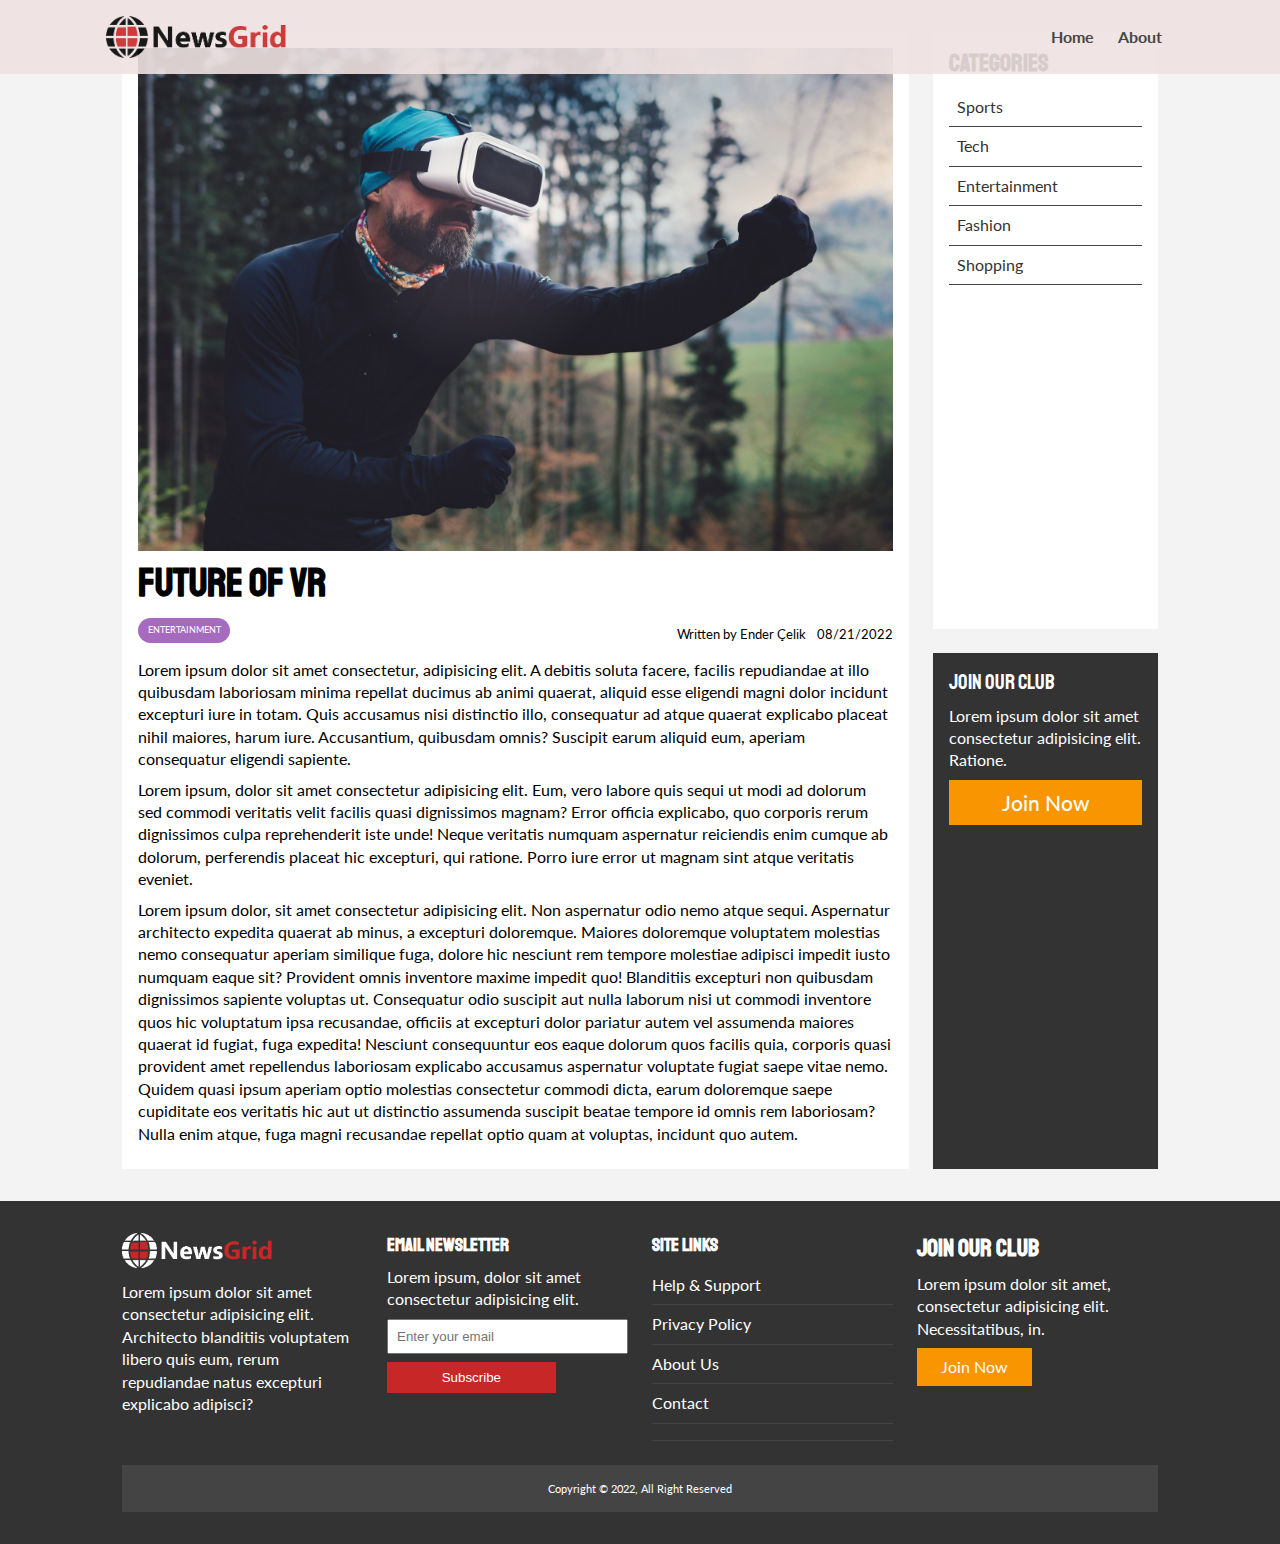
<file: html/article.html>
<!DOCTYPE html>
<html lang="en">
  <head>
    <meta charset="UTF-8" />
    <meta http-equiv="X-UA-Compatible" content="IE=edge" />
    <meta name="viewport" content="width=device-width, initial-scale=1.0" />
    <link rel="preconnect" href="https://fonts.googleapis.com" />
    <link rel="preconnect" href="https://fonts.gstatic.com" crossorigin />
    <link
      href="https://fonts.googleapis.com/css2?family=Lato&family=Staatliches&display=swap"
      rel="stylesheet"
    />
    <link
      rel="stylesheet"
      href="https://cdnjs.cloudflare.com/ajax/libs/font-awesome/6.1.1/css/all.min.css"
      integrity="sha512-KfkfwYDsLkIlwQp6LFnl8zNdLGxu9YAA1QvwINks4PhcElQSvqcyVLLD9aMhXd13uQjoXtEKNosOWaZqXgel0g=="
      crossorigin="anonymous"
      referrerpolicy="no-referrer"
    />
    <link rel="stylesheet" href="/css/style.css" />
    <link
      rel="stylesheet"
      media="screen and (max-width:768px)"
      href="/css/mobile.css"
    />
    <link rel="shortcut icon" type="image/x-icon" href="/favicon.ico" />
    <title>NewsGrid | Latest News</title>
  </head>
  <div>
    <navbar id="main-nav">
      <div class="container">
          <img src="/img/logo.png" alt="NewsGrid" class="logo" />
          <div class="social">
            <a href="https://facebook.com"
              ><i class="fab fa-facebook fa-2x fb"></i
            ></a>
            <a href="https://twitter.com"><i class="fab fa-twitter fa-2x tw"></i></a>
            <a href="https://instagram.com"
              ><i class="fab fa-instagram fa-2x ig"></i
            ></a>
            <a href="https://youtube.com"><i class="fab fa-youtube fa-2x yt"></i></a>
          </div>
        <ul>
          <li><a  href="index.html">Home</a></li>
          <li><a  href="about.html">About</a></li>
        </ul>
      </div>
    </navbar>

    <!-- ABOUT  -->
    <section id="article">
      <div class="container">
        <div class="page-container">
          <article class="card">
            <img src="/img/articles/ent1.jpg" alt="NewsGrid">
            <h1 class="l-heading">Future of VR</h1>
            <div class="meta">
              <div class="category category-ent">Entertainment</div>
              <small>
                <i class="fas fa-pencil"></i>Written by Ender Çelik 
                <i class="fas fa-calendar"></i> 08/21/2022
              </small>
            </div>
            <p>Lorem ipsum dolor sit amet consectetur, adipisicing elit. A debitis soluta facere, facilis repudiandae at illo quibusdam laboriosam minima repellat ducimus ab animi quaerat, aliquid esse eligendi magni dolor incidunt excepturi iure in totam. Quis accusamus nisi distinctio illo, consequatur ad atque quaerat explicabo placeat nihil maiores, harum iure. Accusantium, quibusdam omnis? Suscipit earum aliquid eum, aperiam consequatur eligendi sapiente.</p>
            
            <p>Lorem ipsum, dolor sit amet consectetur adipisicing elit. Eum, vero labore quis sequi ut modi ad dolorum sed commodi veritatis velit facilis quasi dignissimos magnam? Error officia explicabo, quo corporis rerum dignissimos culpa reprehenderit iste unde! Neque veritatis numquam aspernatur reiciendis enim cumque ab dolorum, perferendis placeat hic excepturi, qui ratione. Porro iure error ut magnam sint atque veritatis eveniet.</p>

            <p>Lorem ipsum dolor, sit amet consectetur adipisicing elit. Non aspernatur odio nemo atque sequi. Aspernatur architecto expedita quaerat ab minus, a excepturi doloremque. Maiores doloremque voluptatem molestias nemo consequatur aperiam similique fuga, dolore hic nesciunt rem tempore molestiae adipisci impedit iusto numquam eaque sit? Provident omnis inventore maxime impedit quo! Blanditiis excepturi non quibusdam dignissimos sapiente voluptas ut. Consequatur odio suscipit aut nulla laborum nisi ut commodi inventore quos hic voluptatum ipsa recusandae, officiis at excepturi dolor pariatur autem vel assumenda maiores quaerat id fugiat, fuga expedita! Nesciunt consequuntur eos eaque dolorum quos facilis quia, corporis quasi provident amet repellendus laboriosam explicabo accusamus aspernatur voluptate fugiat saepe vitae nemo. Quidem quasi ipsum aperiam optio molestias consectetur commodi dicta, earum doloremque saepe cupiditate eos veritatis hic aut ut distinctio assumenda suscipit beatae tempore id omnis rem laboriosam? Nulla enim atque, fuga magni recusandae repellat optio quam at voluptas, incidunt quo autem.</p>
          </article>
          <aside id="categories" class="card">
            <h2>Categories</h2>
            <ul class="list">
              <li><a href="#"><i class="fas fa-football-ball"></i>Sports</a></li>
              <li><a href="#"><i class="fas fa-laptop-code"></i>Tech</a></li>
              <li><a href="#"><i class="fas fa-martini-glass-citrus"></i>Entertainment</a></li>
              <li><a href="#"><i class="fas fa-t-shirt"></i>Fashion</a></li>
              <li><a href="#"><i class="fas fa-shopping-bag"></i>Shopping</a></li>
            </ul>
          </aside>
          <aside class="card bg-dark">
            <h2>Join Our Club</h2>
            <p>Lorem ipsum dolor sit amet consectetur adipisicing elit. Ratione.</p>
            <a href="#" class="btn btn-secondary btn-block">Join Now</a>
          </aside>
        </div>
      </div>
    </section>
    
<!-- FOOTER -->
    <footer id="main-footer" class="py-2">
      <div class="container footer-container">
         <div>
          <img src="/img/logo_light.png" alt="NewsGrid">
          <p>Lorem ipsum dolor sit amet consectetur adipisicing elit. Architecto blanditiis voluptatem libero quis eum, rerum repudiandae natus excepturi explicabo adipisci?</p>
         </div>
         <div>
          <h3>Email Newsletter</h3>
          <p>Lorem ipsum, dolor sit amet consectetur adipisicing elit.</p>
          <form>
            <input type="email" placeholder="Enter your email">
            <input type="submit" value="Subscribe" class="btn btn-primary">
          </form>
         </div>
         <div>
          <h3>Site Links</h3>
          <ul class="list">
            <li><a href="#">Help & Support</a></li>
            <li><a href="#">Privacy Policy</a></li>
            <li><a href="#">About Us</a></li>
            <li><a href="#">Contact</a><li>
          </ul>
         </div>
         <div>
          <h2>Join Our Club</h2>
          <p>Lorem ipsum dolor sit amet, consectetur adipisicing elit. Necessitatibus, in.</p>
          <a href="#" class="btn btn-secondary">Join Now</a>
         </div>
         <div>
          <p>
            Copyright &copy; 2022, All Right Reserved
          </p>
         </div>
      </div>
    </footer>
  </body>
</html>
</file>
<file: css/style.css>
:root {
  --primary-color: #c72727;
  ---secondary-color: #f99500;
  --light-color: #f3f3f3;
  --dark-color: #333;
  --max-width: 1100px;
}

.category {
  --sports-color: #f99500;
  --ent-color: #a66bbe;
  --tech-color: #009cff;
}

* {
  margin: 0;
  padding: 0;
  box-sizing: border-box;
}

body {
  line-height: 1.4;
  background-color: var(--light-color);
  font-family: "Lato", sans-serif;
}

a {
  color: #333;
  text-decoration: none;
}

i {
  margin: 0 4px;
}

ul {
  list-style: none;
}

p {
  margin: 0.5rem 0;
}

img {
  width: 100%;
}

h1,
h2,
h3,
h4,
h5,
h6 {
  font-family: "Staatliches", cursive;
  margin-bottom: 0.55rem;
  line-height: 1.3;
}

/* UTILITY */

.container {
  max-width: var(--max-width);
  margin: auto;
  padding: 0 2rem;
  overflow: hidden;
}

.category {
  display: inline-block;
  color: #fff;
  font-size: 0.55rem;
  text-transform: uppercase;
  padding: 0.4rem 0.6rem;
  border-radius: 15px;
  margin-bottom: 0.5rem;
}

.category-sports {
  background-color: var(--sports-color);
}
.category-ent {
  background-color: var(--ent-color);
}
.category-tech {
  background-color: var(--tech-color);
}

.btn {
  display: inline-block;
  border: none;
  background-color: var(--dark-color);
  color: #fff;
  padding: 0.5rem 1.5rem;
}

.btn-light {
  background-color: var(--light-color);
}

.btn-primary {
  background-color: var(--primary-color);
}

.btn-secondary {
  background-color: var(---secondary-color);
}

.btn-block {
  display: block;
  width: 100%;
  text-align: center;
}

.btn:hover {
  opacity: 0.9;
}

.card {
  background-color: #fff;
  padding: 1rem;
}

.bg-dark {
  background-color: var(--dark-color);
  color: #fff;
}
.bg-primary {
  background-color: var(--primary-color);
  color: #fff;
}
.bg-secondary {
  background-color: var(--secondary-color);
  color: #fff;
}

.py-1 {
  padding: 1.5rem 0;
}
.py-2 {
  padding: 2rem 0;
}
.py-3 {
  padding: 3rem 0;
}
.p-1 {
  padding: 1.5rem;
}
.p-2 {
  padding: 1.5rem;
}
.p-3 {
  padding: 1.5rem;
}
.l-heading {
  font-size: 2.5rem;
}
.bg-dark h1,
.bg-dark h2,
.bg-dark h3,
.bg-dark a,
.bg-primary h1,
.bg-primary h2,
.bg-primary h3,
.bg-primary a,
.bg-secondary h1,
.bg-secondary h2,
.bg-secondary h3,
.bg-secondary a {
  color: #fff;
  font-weight: 500;
  font-size: 1.3rem;
}

.list li {
  padding: 0.5rem 0;
  border-bottom: 1px solid #444;
}

.list li a:hover {
  color: var(--primary-color) !important;
}

/* NAVBAR */

#main-nav {
  background: #efe1e1;
  position: fixed;
  opacity: 0.9;
  width: 100%;
  top: 0;
  z-index: 2;
}

#main-nav .container {
  display: grid;
  grid-template-columns: 6fr 3fr 2fr;
  padding: 1rem;
  align-items: center;
  grid-gap: 50px;
}

#main-nav .logo {
  width: 180px;
}

#main-nav ul {
  display: flex;
  justify-content: end;
}

#main-nav ul li a {
  padding: 0.75rem;
  font-weight: bold;
}

#main-nav ul li a.current {
  background-color: var(--primary-color);
  color: #fff;
}

#main-nav ul li a.currentl:hover {
  background-color: var(--light-color);
  color: var(--dark-color);
}

#main-nav .social {
  justify-self: center;
}

#main-nav .social i {
  color: #777;
  margin-right: 0.75rem;
  transition: color 0.3s;
}

#main-nav .social i.ig:hover {
  color: #cd486b;
}
#main-nav .social i.fb:hover {
  color: #4267b2;
}
#main-nav .social i.tw:hover {
  color: #00acee;
}
#main-nav .social i.yt:hover {
  color: #ff0000;
}

#showcase {
  color: #fff;
  background-color: #333;
  padding: 2rem;
  position: relative;
}

#showcase::before {
  content: "";
  background: url(/img/featured.jpg) no-repeat center center/cover;
  position: absolute;
  top: 0;
  left: 0%;
  width: 100%;
  height: 100%;
  opacity: 0.4;
}

#showcase .showcase-container {
  display: grid;
  grid-template-columns: repeat(2, 1fr);
  justify-content: center;
  align-items: center;
  height: 50vh;
}

#showcase .showcase-content {
  z-index: 1;
}

#showcase .showcase-content p {
  margin-bottom: 1rem;
}

/* HOME ARTICLES */

#home-articles .articles-container {
  display: grid;
  grid-template-columns: repeat(3, 1fr);
  grid-gap: 1rem;
}

#home-articles .articles-container > *:first-child,
#home-articles .articles-container > *:last-child {
  display: grid;
  grid-template-columns: repeat(2, 1fr);
  grid-gap: 1rem;
  align-items: center;
  grid-column: 1 / span 2;
}

#home-articles .articles-container > *:last-child {
  grid-column: 2 / span 2;
}

/* INNER PAGE GRID CONTAINER */

.page-container {
  display: grid;
  grid-template-columns: 7fr 2fr;
  margin: 2rem 0;
  grid-gap: 1.5rem;
}

.page-container > *:first-child {
  grid-row: 1 / span 2;
}

#article .meta {
  display: flex;
  justify-content: space-between;
  align-items: center;
}

/* FOOTER */

#main-footer {
  background-color: var(--dark-color);
  color: #fff;
}

#main-footer img {
  width: 150px;
}

#main-footer a {
  color: #fff;
}

#main-footer .footer-container {
  display: grid;
  grid-template-columns: repeat(4, 1fr);
  grid-gap: 1.5rem;
}

#main-footer .footer-container > *:last-child {
  background-color: #444;
  grid-column: 1 / span 4;
  text-align: center;
  padding: 0.5rem;
  font-size: 0.7rem;
}

#main-footer .footer-container input[type="email"] {
  width: 100%;
  padding: 0.5rem;
  margin-bottom: 0.5rem;
}

#main-footer .footer-container input[type="submit"] {
  width: 70%;
}
</file>
<file: css/mobile.css>
/* NAVBAR */

#main-nav .social {
  display: none;
}

#main-nav .container {
  grid-template-columns: 1fr;
  grid-gap: 1.2rem;
}

#main-nav ul,
#main-nav .logo {
  justify-self: center;
}

#main-nav ul li a {
  padding: 0.5rem;
}

/* HOME ARTICLES */

#home-articles .articles-container {
  grid-template-columns: repeat(2, 1fr);
}

#home-articles .articles-container > *:first-child,
#home-articles .articles-container > *:last-child {
  grid-template-columns: 1fr;
  grid-column: 1;
}

/* MOBILE PHONE QUERIES */
@media (max-width: 600px) {
  /* STACK GRID ITEMS */
  #showcase .showcase-container,
  #home-articles .articles-container,
  #main-footer .footer-container {
    grid-template-columns: 1fr;
  }

  #main-footer .footer-container > *:last-child {
    grid-column: 1;
  }

  #main-footer .footer-container > *:first-child,
  #main-footer .footer-container > *:nth-child(2) {
    border-bottom: 1px solid #444;
    padding-bottom: 1rem;
  }

  .page-container {
    grid-template-columns: 1fr;
    text-align: center;
  }

  .page-container > *:first-child {
    grid-row: 1;
  }
}
</file>
